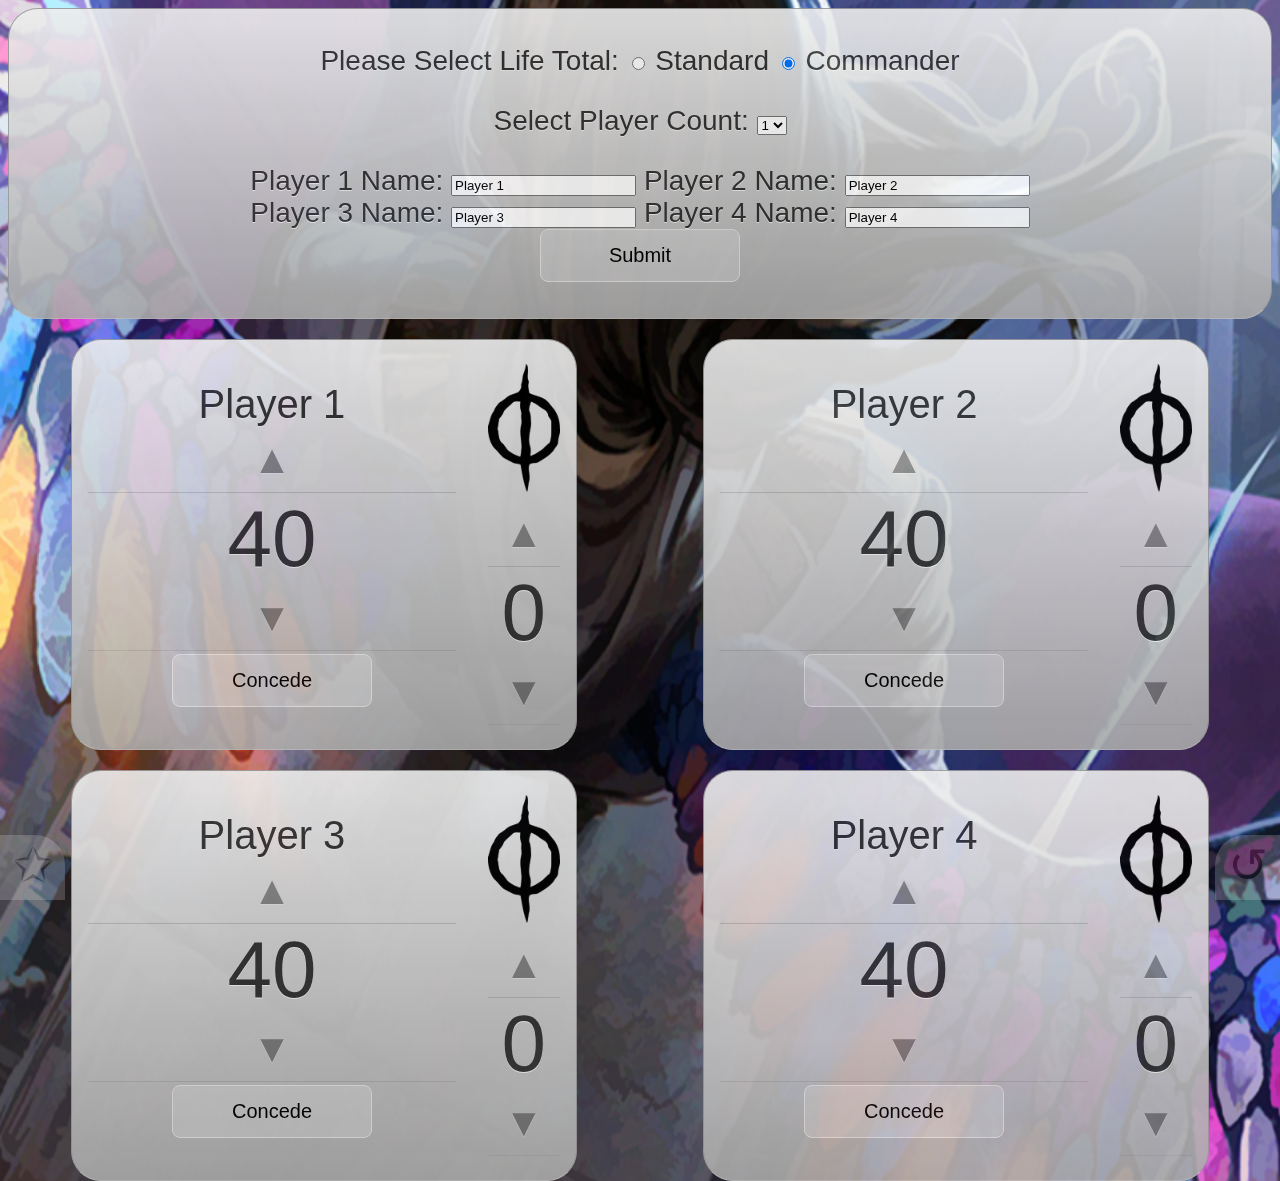
<file: index.html>
<!DOCTYPE html>
<html lang="en">
   <head>
      <meta charset="UTF-8">
      <meta name="viewport" content="width=device-width, initial-scale=1.0">
      <meta http-equiv="X-UA-Compatible" content="ie=edge">
      <meta name="description" content="Tracking Life of Magic">
      <meta name="keywords" content="HTML, CSS, JavaScript">
      <meta name="author" content="John Kyker">
      <title>MTG Life Tracker</title>
      <link rel="stylesheet" href="./style.css">
      <link rel="icon" href="./img/icon.jpg" type="image/x-icon">
   </head>
   <body>
      <div>
         <img id="bg" src="./img/bg/wings.jpg" alt="Magic Background">
      </div>
      <main>
         <div id="container">
            <div id="playerForm">
               <form>
                  <p>Please Select Life Total:
                     <input type="radio" id="standard" name="mode" value="0">
                     <label for="mode1">Standard</label>
                     <input type="radio" id="commander" name="mode" value="1" checked="checked">
                     <label for="mode2">Commander</label>
                  </p>
                  <p>  
                    <label for="pCount">Select Player Count:</label>
                    <select name="pCount" id="pCount" onchange="selectPlayerCount()">
                      <option value="1">1</option>
                      <option value="2">2</option>
                      <option value="3">3</option>
                      <option value="4">4</option>
                    </select>
                  </p>
                  <p>
                     <label for="p1name">Player 1 Name:</label>
                     <input type="text" id="p1name" name="p1name" value="Player 1">
                     <label for="p2name">Player 2 Name:</label>
                     <input type="text" id="p2name" name="p2name" value="Player 2"><br>
                     <label for="p3name">Player 3 Name:</label>
                     <input type="text" id="p3name" name="p3name" value="Player 3">
                     <label for="p4name">Player 4 Name:</label>
                     <input type="text" id="p4name" name="p4name" value="Player 4"><br>
                     <input type="button" value="Submit" class="playerConcede" onclick="initializeSetup()">
                  </p>
               </form>
            </div>
         </div>
         <div id="container">
            <div class="top-left">
               <div id="Player1Life">
                  <div class="playerLeftHalf">
                     <label id="Player1Name"></label>
                     <div class="upDown" id="Player1LifeUp">▲</div>
                     <div class="playerCount" id="Player1LifeCount"></div>
                     <div class="upDown" id="Player1LifeDown">▼</div>
                     <div>
                        <button class="playerConcede" id="Player1Concede">Concede</button>
                     </div>
                  </div>
                  <div class="playerRightHalf">
                     <img src="./img/poison.png" alt="Poison Counter" height="128" width="72">
                     <div class="upDown" id="Player1InfectUp">▲</div>
                     <div class="playerCount" id="Player1InfectCount"></div>
                     <div class="upDown" id="Player1InfectDown">▼</div>
                  </div>
               </div>
            </div>
            <div class="top-right">
               <div id="Player2Life">
                  <div class="playerLeftHalf">
                     <label id="Player2Name"></label>
                     <div class="upDown" id="Player2LifeUp">▲</div>
                     <div class="playerCount" id="Player2LifeCount"></div>
                     <div class="upDown" id="Player2LifeDown">▼</div>
                     <div>
                        <button class="playerConcede" id="Player2Concede">Concede</button>
                     </div>
                  </div>
                  <div class="playerRightHalf">
                     <img src="./img/poison.png" alt="Poison Counter" height="128" width="72">
                     <div class="upDown" id="Player2InfectUp">▲</div>
                     <div class="playerCount" id="Player2InfectCount"></div>
                     <div class="upDown" id="Player2InfectDown">▼</div>
                  </div>
               </div>
            </div>
            <div class="bot-left">
               <div id="Player3Life">
                  <div class="playerLeftHalf">
                     <label id="Player3Name"></label>
                     <div class="upDown" id="Player3LifeUp">▲</div>
                     <div class="playerCount" id="Player3LifeCount"></div>
                     <div class="upDown" id="Player3LifeDown">▼</div>
                     <div>
                        <button class="playerConcede" id="Player3Concede">Concede</button>
                     </div>
                  </div>
                  <div class="playerRightHalf">
                     <img src="./img/poison.png" alt="Poison Counter" height="128" width="72">
                     <div class="upDown" id="Player3InfectUp">▲</div>
                     <div class="playerCount" id="Player3InfectCount"></div>
                     <div class="upDown" id="Player3InfectDown">▼</div>
                  </div>
               </div>
            </div>
            <div class="bot-right">
               <div id="Player4Life">
                  <div class="playerLeftHalf">
                     <label id="Player4Name"></label>
                     <div class="upDown" id="Player4LifeUp">▲</div>
                     <div class="playerCount" id="Player4LifeCount"></div>
                     <div class="upDown" id="Player4LifeDown">▼</div>
                     <div>
                        <button class="playerConcede" id="Player4Concede">Concede</button>
                     </div>
                  </div>
                  <div class="playerRightHalf">
                     <img src="./img/poison.png" alt="Poison Counter" height="128" width="72">
                     <div class="upDown" id="Player4InfectUp">▲</div>
                     <div class="playerCount" id="Player4InfectCount"></div>
                     <div class="upDown" id="Player4InfectDown">▼</div>
                  </div>
               </div>
            </div>
         </div>
         <div id="reset">↺</div>
         <div id="background">✩</div>
      </main>
   </body>
   <script type="text/javascript" src="./scripts/counter.js"></script>
</html>
</file>
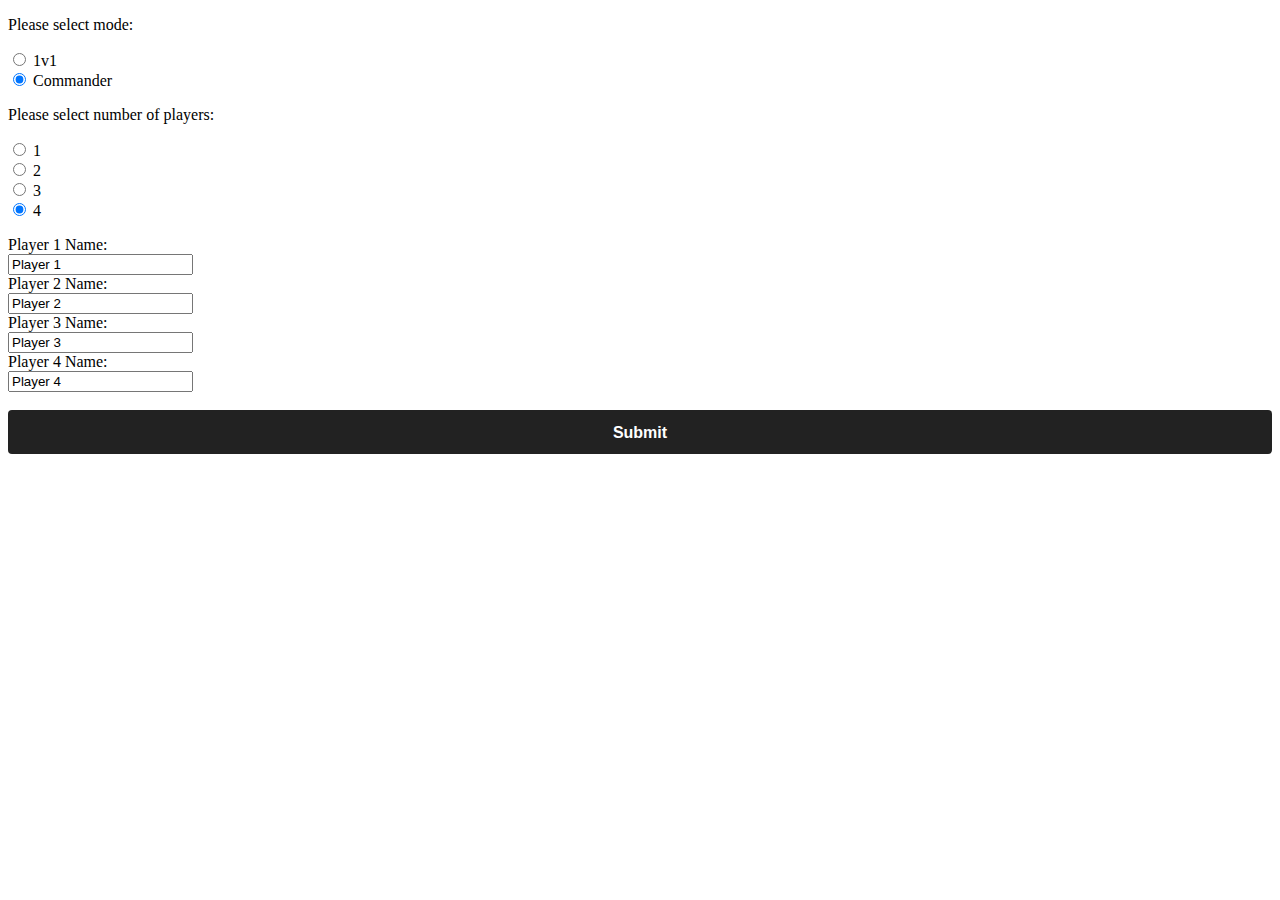
<file: playerForm.html>
<!DOCTYPE html>
<html lang="en">
  <head>
    <meta charset="UTF-8">
    <meta name="viewport" content="width=device-width, initial-scale=1.0">
    <meta http-equiv="X-UA-Compatible" content="ie=edge">
    <meta name="description" content="Tracking Life of Magic">
    <meta name="keywords" content="HTML, CSS, JavaScript">
    <meta name="author" content="John Kyker">
    <title>MTG Life Tracker</title>
    <link rel="stylesheet" href="./style.css">
    <link rel="icon" href="./img/icon.jpg" type="image/x-icon">
  </head>
  <body>
<div>
</div>
<main>
  <form>
    <p>Please select mode:</p>
    <input type="radio" id="mode" name="mode" value="0">
    <label for="mode1">1v1</label><br>
    <input type="radio" id="mode" name="mode" value="1" checked="checked">
    <label for="mode2">Commander</label><br>  
    <p>Please select number of players:</p>
    <input type="radio" id="playerCount" name="player" value="1" onclick="selectPlayerCount(1)">
    <label for="p1">1</label><br>
    <input type="radio" id="playerCount" name="player" value="2" onclick="selectPlayerCount(2)">
    <label for="p2">2</label><br>  
    <input type="radio" id="playerCount" name="player" value="3" onclick="selectPlayerCount(3)">
    <label for="p3">3</label><br>
    <input type="radio" id="playerCount" name="player" value="4" onclick="selectPlayerCount(4)" checked="checked">
    <label for="p4">4</label><br>
    <p>
    <label for="p1name">Player 1 Name:</label><br>
    <input type="text" id="p1name" name="p1name" value="Player 1"><br>
    <label for="p2name">Player 2 Name:</label><br>
    <input type="text" id="p2name" name="p2name" value="Player 2"><br>
    <label for="p3name">Player 3 Name:</label><br>
    <input type="text" id="p3name" name="p3name" value="Player 3"><br>
    <label for="p4name">Player 4 Name:</label><br>
    <input type="text" id="p4name" name="p4name" value="Player 4"><br><br>
    <input type="button" id="subButton" value="Submit" onclick="initializeSetup()">
  </p>
  </form> 
</main>
</body>
<script type="text/javascript" src="./scripts/start.js"></script>
<script type="text/javascript" src="./scripts/counter.js"></script>
</html>
</file>
<file: style.css>
*, *:after, *:before {
  -webkit-box-sizing: border-box;
  -moz-box-sizing: border-box;
  box-sizing: border-box;
}

* {
    -webkit-transition: opacity 0.1s ease-in-out;
    -moz-transition: opacity 0.1s ease-in-out;
    -o-transition: opacity 0.1s ease-in-out;
    -ms-transition: opacity 0.1s ease-in-out;    
    transition: opacity 0.1s ease-in-out;
}

#bg {
  position:fixed; 
	top:-50%; 
	left:-50%; 
	width:200%; 
	height:200%;
}

#bg img {
	position:absolute; 
	top:0; 
	left:0; 
	right:0; 
	bottom:0; 
	margin:auto; 
	min-width:50%;
	min-height:50%;
}

#container {
	font-size: 2.5em;
	font-family: "Lucida Grande", "Lucida Sans Unicode", "Lucida Sans", Geneva, Verdana, sans-serif;
	text-align: center;
}

.top-right { 
	float: right;
	width: 40%;
	margin: 20px 5% 0 2.5%;	
}

.top-left {
	float: left;
	width: 40%;
	margin: 20px 2.5% 0 5%;
}

.bot-right { 
	float: right;
	width: 40%;
	margin: 20px 5% 0 2.5%;	
}

.bot-left {
	float: left;
	width: 40%;
	margin: 20px 2.5% 0 5%;
}

#playerForm {
	opacity: 0.9;
	background-color: #EEE;
	background-image: -webkit-gradient(linear, left top, left bottom, color-stop(0%, #EEE), color-stop(100%, #CCC));
	background-image: -webkit-linear-gradient(top, #EEE, #AAA);
	background-image: -moz-linear-gradient(top, #EEE, #AAA);
	background-image: -ms-linear-gradient(top, #EEE, #AAA);
	background-image: -o-linear-gradient(top, #EEE, #AAA);
	background-image: linear-gradient(top, #EEE, #AAA);
	border: 1px solid #999;
	border-bottom: 1px solid #BBB;
	-webkit-border-radius: 30px;
	-moz-border-radius: 30px;
	border-radius: 30px;
	color: #333;
	font-family: "Lucida Grande", "Lucida Sans Unicode", "Lucida Sans", Geneva, Verdana, sans-serif;
	font-size: 0.7em;
	padding: 8px 0;
	text-align: center;
	text-shadow: 0 1px 0 #EEE;
}

.playerLabel {
	font-size: 0.8em;
	display: block;
	margin: 0 0 20px;
	padding: 5px 0;
	opacity: 0.9;
	background-color: #EEE;
	background-image: -webkit-gradient(linear, left top, left bottom, color-stop(0%, #EEE), color-stop(100%, #CCC));
	background-image: -webkit-linear-gradient(top, #EEE, #AAA);
	background-image: -moz-linear-gradient(top, #EEE, #AAA);
	background-image: -ms-linear-gradient(top, #EEE, #AAA);
	background-image: -o-linear-gradient(top, #EEE, #AAA);
	background-image: linear-gradient(top, #EEE, #AAA);
	border: 1px solid #999;
	border-bottom: 1px solid #BBB;
	-webkit-border-radius: 30px;
	-moz-border-radius: 30px;
	border-radius: 30px;
	text-shadow: 0 1px 0 #EEE;
	background-color: #EEE;
}

#Player1Life, #Player2Life, #Player3Life, #Player4Life {
	opacity: 0.9;
	background-color: #EEE;
	background-image: -webkit-gradient(linear, left top, left bottom, color-stop(0%, #EEE), color-stop(100%, #CCC));
	background-image: -webkit-linear-gradient(top, #EEE, #AAA);
	background-image: -moz-linear-gradient(top, #EEE, #AAA);
	background-image: -ms-linear-gradient(top, #EEE, #AAA);
	background-image: -o-linear-gradient(top, #EEE, #AAA);
	background-image: linear-gradient(top, #EEE, #AAA);
	border: 1px solid #999;
	border-bottom: 1px solid #BBB;
	-webkit-border-radius: 30px;
	-moz-border-radius: 30px;
	border-radius: 30px;
	color: #333;
	font-family: "Lucida Grande", "Lucida Sans Unicode", "Lucida Sans", Geneva, Verdana, sans-serif;
	padding: 8px 0;
	text-align: center;
	text-shadow: 0 1px 0 #EEE;
}

.playerCount {
	text-align: center;
	font-size: 2em;
}

.upDown {
  display: block;
	text-align: center;
	border-bottom: 1px solid #999;
	padding: 10px 0;
	opacity: 0.5;
}

#reset {
	display: block;
	font-size: 3em;
	line-height: 1.3em;
	text-align: center;
	height: 65px;
	width: 65px;
	position: fixed;
	bottom: 0px;
	right: 0px;
	font-family: "Lucida Grande", "Lucida Sans Unicode", "Lucida Sans", Geneva, Verdana, sans-serif;
	color: #333;
	text-shadow: 0 1px 0 #EEE;
	opacity: 0.2;
	background-color: #EEE;
	-webkit-border-top-left-radius: 30px;
	-moz-border-radius-topleft: 30px;
	border-top-left-radius: 30px;
}

#background {
	display: block;
	height: 65px;
	width: 65px;
	position: fixed;
	bottom: 0px;
	left: 0px;
	font-size: 3em;
	line-height: 1.3em;
	text-align: center;  
	font-family: "Lucida Grande", "Lucida Sans Unicode", "Lucida Sans", Geneva, Verdana, sans-serif;
	color: #333;
	text-shadow: 0 1px 0 #EEE;
	opacity: 0.2;
	background-color: #EEE;
	-webkit-border-top-right-radius: 30px;
	-moz-border-radius-topright: 30px;
	border-top-right-radius: 30px;
}

.playerLeftHalf {
	display: table-cell;
	text-align: center;
	vertical-align: middle;
	width: 100%;
	padding: 1rem;
  }
  
  .playerRightHalf {
	display: table-cell;
	text-align: center;
	vertical-align: middle;
	width: 100%;
	padding: 1rem;
  }

.playerConcede {
  align-items: center;
  background-color: rgba(240, 240, 240, 0.26);
  border: 1px solid #DFDFDF;
  border-radius: 8px;
  color: #000000;
  cursor: pointer;
  font-family: Inter, sans-serif;
  font-size: 16px;
  padding: 14px 22px;
  text-decoration: none;
  transition: all .2s;
  user-select: none;
  -webkit-user-select: none;
  touch-action: manipulation;
}

.playerConcede:active,
.playerConcede:hover {
  outline: 0;
}

.playerConcede:hover {
  background-color: #FFFFFF;
  border-color: rgba(0, 0, 0, 0.19);
}

@media (min-width: 768px) {
  .playerConcede {
    font-size: 20px;
    min-width: 200px;
    padding: 14px 16px;
  }
}

#subButton {
  background-color: #222;
  border-radius: 4px;
  border-style: none;
  box-sizing: border-box;
  color: #fff;
  cursor: pointer;
  display: inline-block;
  font-family: "Farfetch Basis","Helvetica Neue",Arial,sans-serif;
  font-size: 16px;
  font-weight: 700;
  line-height: 1.5;
  margin: 0;
  max-width: none;
  min-height: 44px;
  min-width: 10px;
  outline: none;
  overflow: hidden;
  padding: 9px 20px 8px;
  position: relative;
  text-align: center;
  text-transform: none;
  user-select: none;
  -webkit-user-select: none;
  touch-action: manipulation;
  width: 100%;
}

#subButton:hover,
#subButton:focus {
  opacity: .75;
}
</file>
